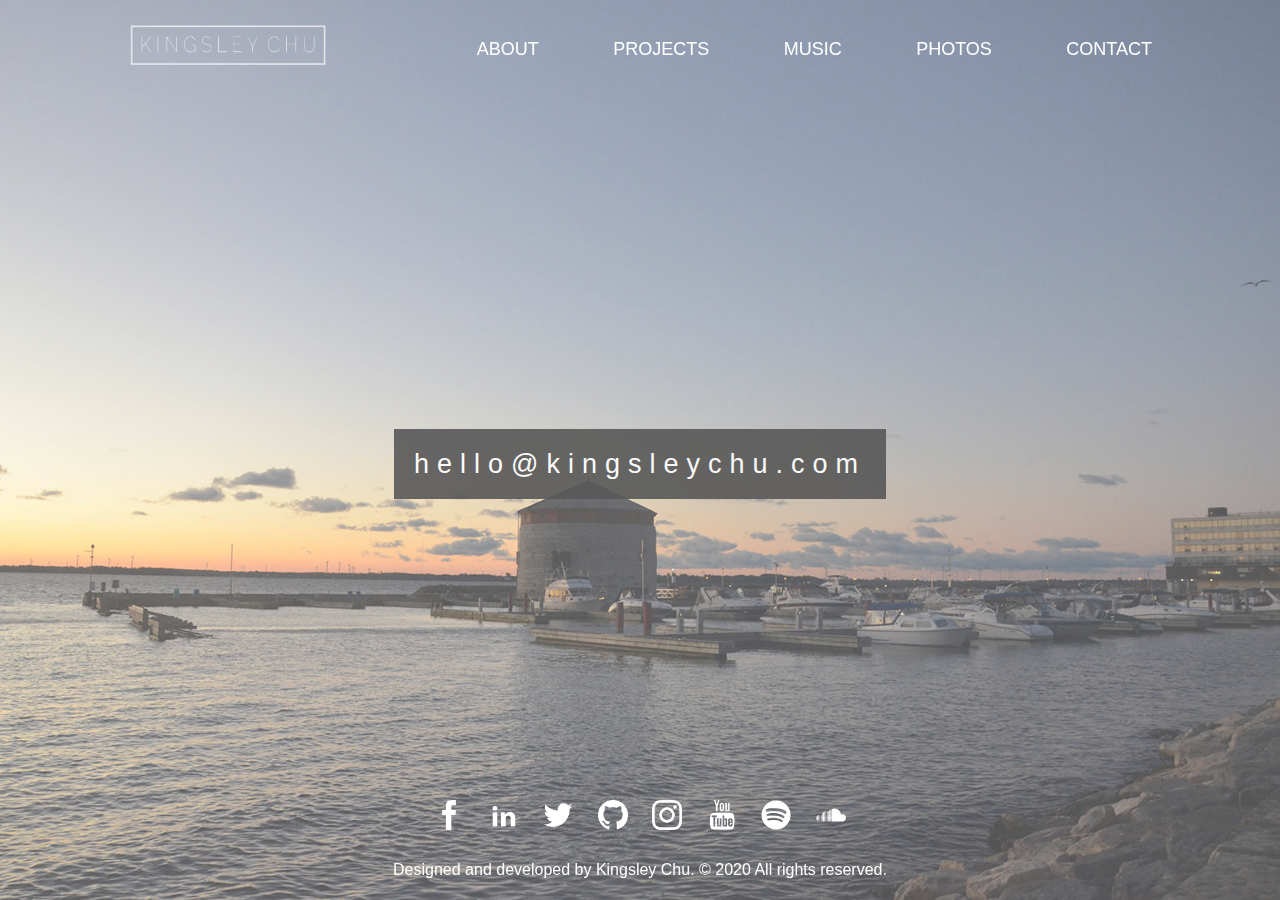
<file: contact.html>
<!DOCTYPE html>
<html lang="en">
<head>
  <meta charset="UTF-8">
  <meta name="viewport" content="width=device-width, initial-scale=1.0">
  <meta http-equiv="X-UA-Compatible" content="ie=edge">
  <title>Contact</title>
  <LINK rel="stylesheet" href="css/style.css">
  <link rel="icon" href="img/favicon.png">    
</head>
<header id="showcase">
  <div class="container">
    <a href="index.html" style="text-decoration:none">
    <img src="img/logo.png" alt="logo" class="logo">
    </a>
    <nav>
      <ul>
        <li><a href="about.html">ABOUT</a></li>
        <li><a href="projects.html">PROJECTS</a></li>
        <li><a href="music.html">MUSIC</a></li>
        <li><a href="photos.html">PHOTOS</a></li>
        <li><a href="contact.html">CONTACT</a></li>
      </ul>
    </nav>
  </div>
</header>
<body>
  <div class="pimg0">
    <div class="ptext">
      <span class="border">
          hello@kingsleychu.com
      </span>
    </div>
    <div class="footerText">
      <div class="footerIcons">
        <a href="https://www.facebook.com/kingsley.chu.7" style="text-decoration:none" target="_blank">
        <img src="img/facebook.png" alt="Facebook" width="30" height="30" border="0">
        </a>
        <a href="https://www.linkedin.com/in/kingsley-c-85b9b490/" style="text-decoration:none" target="_blank">
        <img src="img/linkedin.png" alt="Twitter" width="30" height="30" border="0">
        </a>
        <a href="https://twitter.com/kingsleychuu" style="text-decoration:none" target="_blank">
        <img src="img/twitter.png" alt="Twitter" width="30" height="30" border="0">
        </a>
        <a href="https://github.com/kingsleychuuu" style="text-decoration:none" target="_blank">
        <img src="img/github.png" alt="Soundcloud" width="30" height="30" border="0">
        </a>
        <a href="https://www.instagram.com/kingsleychuu/" style="text-decoration:none" target="_blank">
        <img src="img/insta.png" alt="Instagram" width="30" height="30" border="0">
        </a>
        <a href="https://www.youtube.com/channel/UCWU7lgrCyZLLk75c_JrFOXA?view_as=subscriber" style="text-decoration:none" target="_blank">
        <img src="img/youtube.png" alt="Youtube" width="30" height="30" border="0">
        </a>
        <a href="https://accounts.spotify.com/en-CA/login?continue=https:%2F%2Fwww.spotify.com%2Fca-en%2Flogged-in%2F" style="text-decoration:none" target="_blank">
        <img src="img/spotify.png" alt="Spotify" width="30" height="30" border="0">
        </a>
        <a href="https://soundcloud.com/kingsleychuu" style="text-decoration:none" target="_blank">
        <img src="img/soundcloud.png" alt="Soundcloud" width="30" height="30" border="0">
        </a>
      </div>
      <p>Designed and developed by Kingsley Chu. &#169 2020 All rights reserved.</p>
    </div>
  </div>

</body>
</html>
</file>
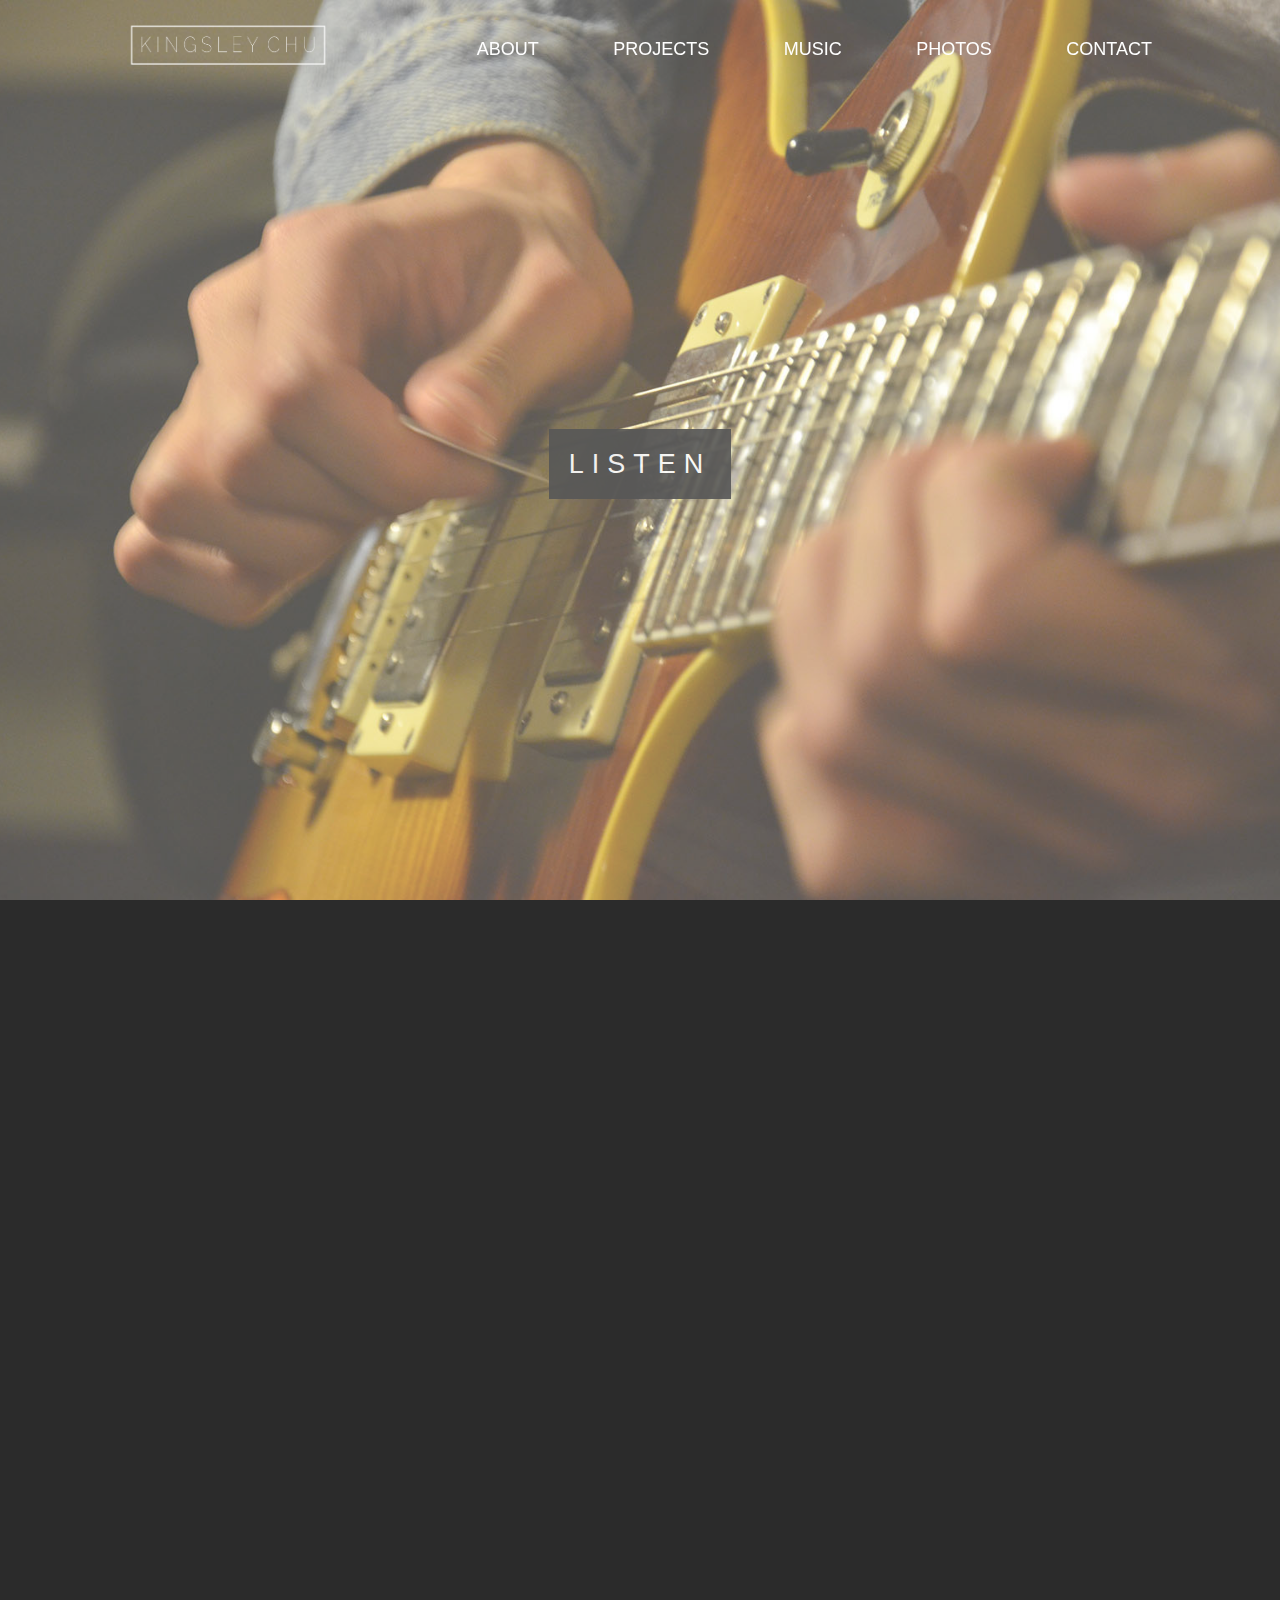
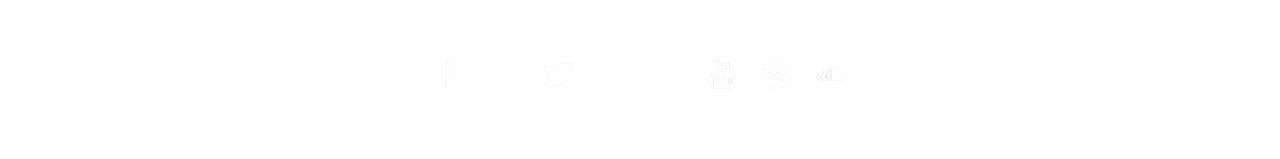
<file: music.html>
<!DOCTYPE html>
<html lang="en">
<head>
  <meta charset="UTF-8">
  <meta name="viewport" content="width=device-width, initial-scale=1.0">
  <meta http-equiv="X-UA-Compatible" content="ie=edge">
  <title>Music</title>
  <LINK rel="stylesheet" href="css/style.css">
  <link rel="icon" href="img/favicon.png">
  <script src="https://ajax.googleapis.com/ajax/libs/jquery/3.2.1/jquery.min.js"></script>
  <script >
  $(window).scroll(function() {
  if ($(this).scrollTop() > 100){
      $('header').addClass("scroll");
    }
    else{
      $('header').removeClass("scroll");
    }
  });
  </script>
</head>
<header id="showcase">
  <div class="container">
    <a href="index.html" style="text-decoration:none">
    <img src="img/logo.png" alt="logo" class="logo">
    </a>
    <nav>
      <ul>
        <li><a href="about.html">ABOUT</a></li>
        <li><a href="projects.html">PROJECTS</a></li>
        <li><a href="music.html">MUSIC</a></li>
        <li><a href="photos.html">PHOTOS</a></li>
        <li><a href="contact.html">CONTACT</a></li>
      </ul>
    </nav>
  </div>
</header>
<body>
  <div class="pimg4">
    <div class="ptext">
      <span class="border">
        LISTEN
      </span>
    </div>
  </div>
  <section class="section section-dark">
    <iframe width="560" height="315" src="https://www.youtube.com/embed/Bi0KZ-ITIZc" frameborder="0" allowfullscreen></iframe>
    <iframe width="560" height="315" src="https://www.youtube.com/embed/dH6KS6HKic0" frameborder="0" allowfullscreen></iframe>
    <iframe width="560" height="315" src="https://www.youtube.com/embed/zqQ38Utl2ec" frameborder="0" allowfullscreen></iframe>
    <iframe width="560" height="315" src="https://www.youtube.com/embed/aqADtRTACHM" frameborder="0" allowfullscreen></iframe>
  </section>
  <div class="pimg4">
    <div class="ptext">
      <span class="border">
        LISTEN
      </span>
    </div>
    <div class="footerText">
      <div class="footerIcons">
        <a href="https://www.facebook.com/kingsley.chu.7" style="text-decoration:none" target="_blank">
        <img src="img/facebook.png" alt="Facebook" width="30" height="30" border="0">
        </a>
        <a href="https://www.linkedin.com/in/kingsley-c-85b9b490/" style="text-decoration:none" target="_blank">
        <img src="img/linkedin.png" alt="Twitter" width="30" height="30" border="0">
        </a>
        <a href="https://twitter.com/kingsleychuu" style="text-decoration:none" target="_blank">
        <img src="img/twitter.png" alt="Twitter" width="30" height="30" border="0">
        </a>
        <a href="https://github.com/kingsleychuuu" style="text-decoration:none" target="_blank">
        <img src="img/github.png" alt="Soundcloud" width="30" height="30" border="0">
        </a>
        <a href="https://www.instagram.com/kingsleychuu/" style="text-decoration:none" target="_blank">
        <img src="img/insta.png" alt="Instagram" width="30" height="30" border="0">
        </a>
        <a href="https://www.youtube.com/channel/UCWU7lgrCyZLLk75c_JrFOXA?view_as=subscriber" style="text-decoration:none" target="_blank">
        <img src="img/youtube.png" alt="Youtube" width="30" height="30" border="0">
        </a>
        <a href="https://accounts.spotify.com/en-CA/login?continue=https:%2F%2Fwww.spotify.com%2Fca-en%2Flogged-in%2F" style="text-decoration:none" target="_blank">
        <img src="img/spotify.png" alt="Spotify" width="30" height="30" border="0">
        </a>
        <a href="https://soundcloud.com/kingsleychuu" style="text-decoration:none" target="_blank">
        <img src="img/soundcloud.png" alt="Soundcloud" width="30" height="30" border="0">
        </a>
      </div>
      <p>Designed and developed by Kingsley Chu. &#169 2020 All rights reserved.</p>
    </div>
  </div>

</body>
</html>
</file>
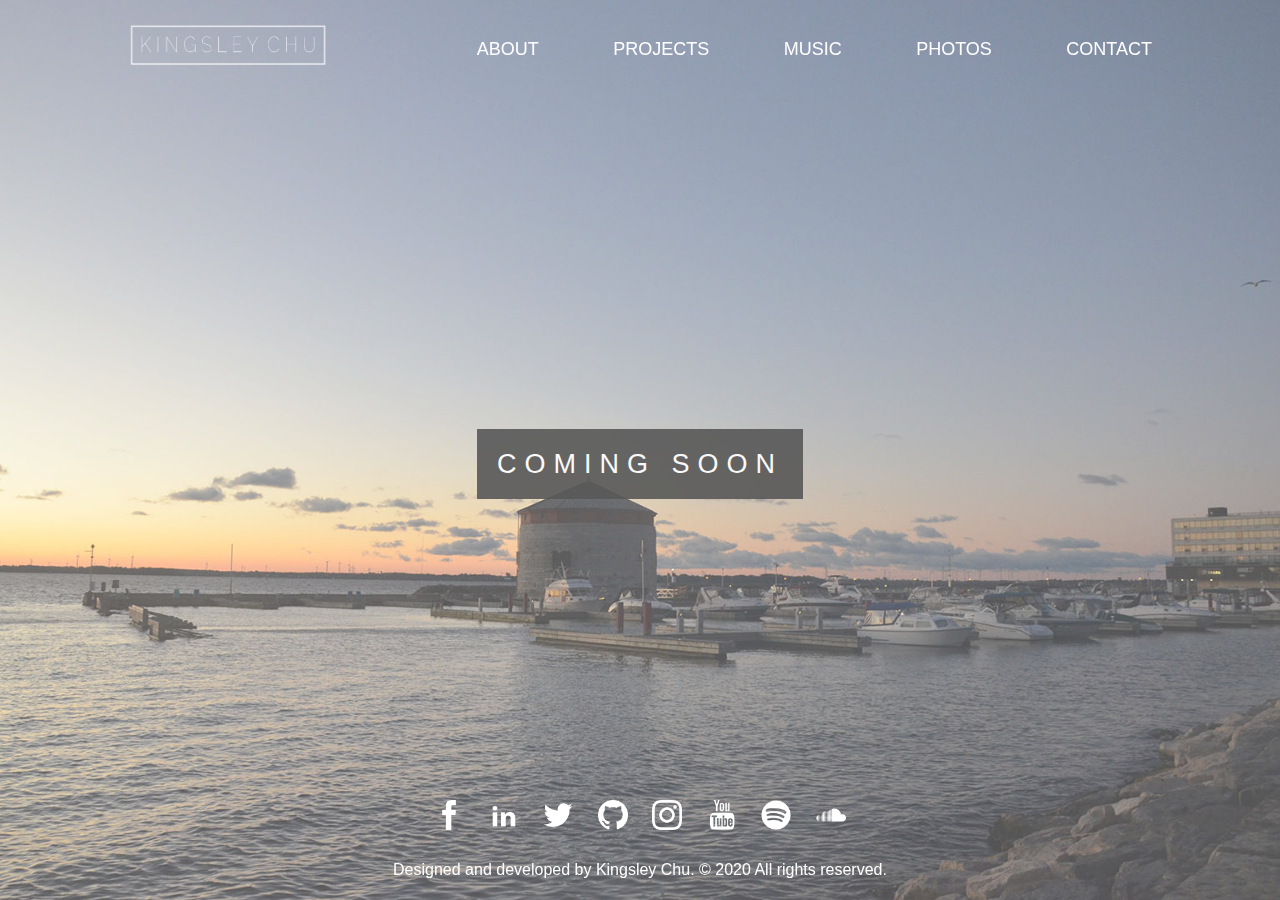
<file: photos.html>
<!DOCTYPE html>
<html lang="en">
<head>
  <meta charset="UTF-8">
  <meta name="viewport" content="width=device-width, initial-scale=1.0">
  <meta http-equiv="X-UA-Compatible" content="ie=edge">
  <title>Photos</title>
  <LINK rel="stylesheet" href="css/style.css">
  <link rel="icon" href="img/favicon.png">
</head>
<header id="showcase">
  <div class="container">
    <a href="index.html" style="text-decoration:none">
    <img src="img/logo.png" alt="logo" class="logo">
    </a>
    <nav>
      <ul>
        <li><a href="about.html">ABOUT</a></li>
        <li><a href="projects.html">PROJECTS</a></li>
        <li><a href="music.html">MUSIC</a></li>
        <li><a href="photos.html">PHOTOS</a></li>
        <li><a href="contact.html">CONTACT</a></li>
      </ul>
    </nav>
  </div>
</header>
<body>
  <div class="pimg0">
    <div class="ptext">
      <span class="border">
        COMING SOON
      </span>
    </div>
    <div class="footerText">
      <div class="footerIcons">
        <a href="https://www.facebook.com/kingsley.chu.7" style="text-decoration:none" target="_blank">
        <img src="img/facebook.png" alt="Facebook" width="30" height="30" border="0">
        </a>
        <a href="https://www.linkedin.com/in/kingsley-c-85b9b490/" style="text-decoration:none" target="_blank">
        <img src="img/linkedin.png" alt="Twitter" width="30" height="30" border="0">
        </a>
        <a href="https://twitter.com/kingsleychuu" style="text-decoration:none" target="_blank">
        <img src="img/twitter.png" alt="Twitter" width="30" height="30" border="0">
        </a>
        <a href="https://github.com/kingsleychuuu" style="text-decoration:none" target="_blank">
        <img src="img/github.png" alt="Soundcloud" width="30" height="30" border="0">
        </a>
        <a href="https://www.instagram.com/kingsleychuu/" style="text-decoration:none" target="_blank">
        <img src="img/insta.png" alt="Instagram" width="30" height="30" border="0">
        </a>
        <a href="https://www.youtube.com/channel/UCWU7lgrCyZLLk75c_JrFOXA?view_as=subscriber" style="text-decoration:none" target="_blank">
        <img src="img/youtube.png" alt="Youtube" width="30" height="30" border="0">
        </a>
        <a href="https://accounts.spotify.com/en-CA/login?continue=https:%2F%2Fwww.spotify.com%2Fca-en%2Flogged-in%2F" style="text-decoration:none" target="_blank">
        <img src="img/spotify.png" alt="Spotify" width="30" height="30" border="0">
        </a>
        <a href="https://soundcloud.com/kingsleychuu" style="text-decoration:none" target="_blank">
        <img src="img/soundcloud.png" alt="Soundcloud" width="30" height="30" border="0">
        </a>
      </div>
      <p>Designed and developed by Kingsley Chu. &#169 2020 All rights reserved.</p>
    </div>
  </div>

</body>
</html>
</file>
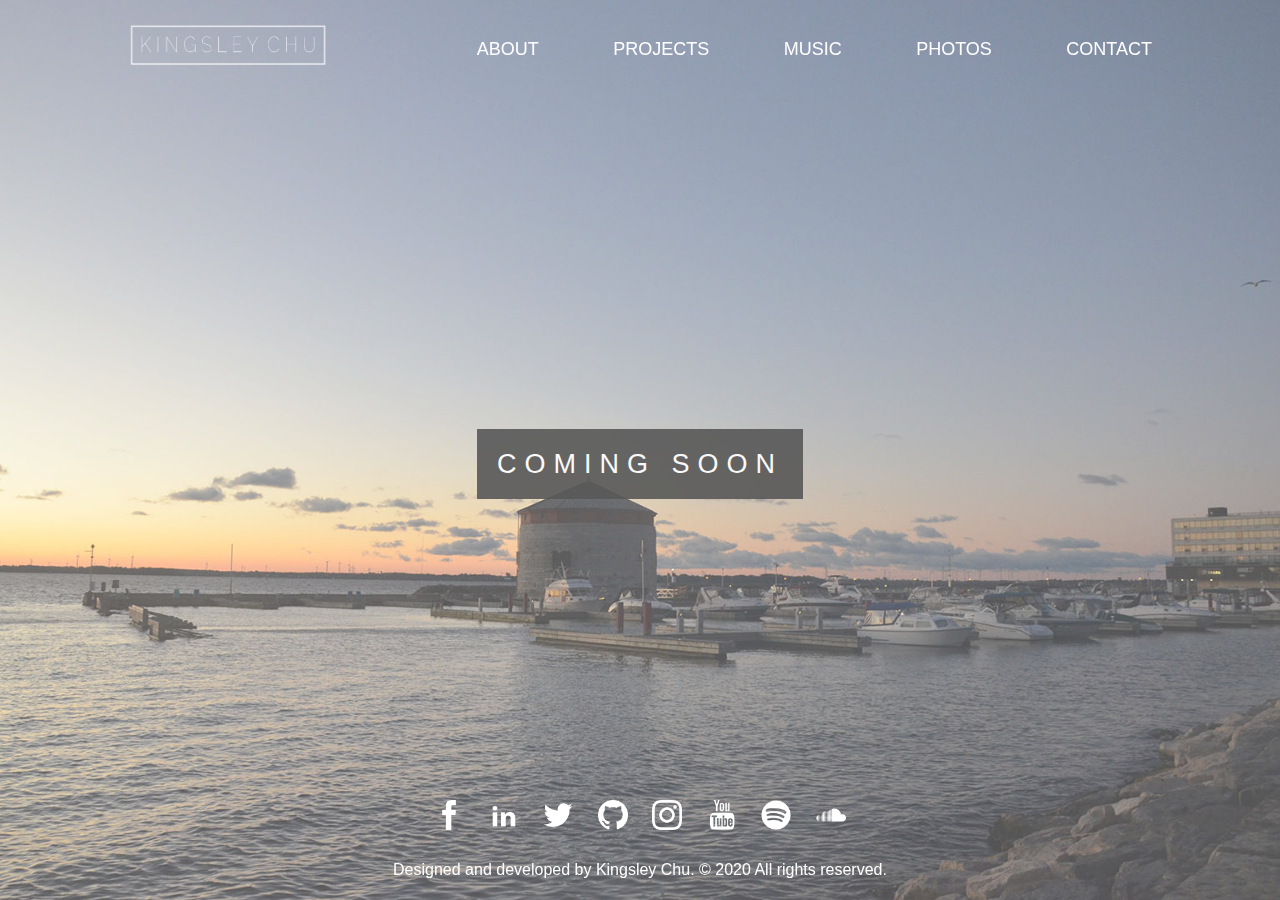
<file: projects.html>
<!DOCTYPE html>
<html lang="en">
<head>
  <meta charset="UTF-8">
  <meta name="viewport" content="width=device-width, initial-scale=1.0">
  <meta http-equiv="X-UA-Compatible" content="ie=edge">
  <title>Projects</title>
  <LINK rel="stylesheet" href="css/style.css">
  <link rel="icon" href="img/favicon.png">
</head>
<header id="showcase">
  <div class="container">
    <a href="index.html" style="text-decoration:none">
    <img src="img/logo.png" alt="logo" class="logo">
    </a>
    <nav>
      <ul>
        <li><a href="about.html">ABOUT</a></li>
        <li><a href="projects.html">PROJECTS</a></li>
        <li><a href="music.html">MUSIC</a></li>
        <li><a href="photos.html">PHOTOS</a></li>
        <li><a href="contact.html">CONTACT</a></li>
      </ul>
    </nav>
  </div>
</header>
<body>
  <div class="pimg0">
    <div class="ptext">
      <span class="border">
        COMING SOON
      </span>
    </div>
    <div class="footerText">
      <div class="footerIcons">
        <a href="https://www.facebook.com/kingsley.chu.7" style="text-decoration:none" target="_blank">
        <img src="img/facebook.png" alt="Facebook" width="30" height="30" border="0">
        </a>
        <a href="https://www.linkedin.com/in/kingsley-c-85b9b490/" style="text-decoration:none" target="_blank">
        <img src="img/linkedin.png" alt="Twitter" width="30" height="30" border="0">
        </a>
        <a href="https://twitter.com/kingsleychuu" style="text-decoration:none" target="_blank">
        <img src="img/twitter.png" alt="Twitter" width="30" height="30" border="0">
        </a>
        <a href="https://github.com/kingsleychuuu" style="text-decoration:none" target="_blank">
        <img src="img/github.png" alt="Soundcloud" width="30" height="30" border="0">
        </a>
        <a href="https://www.instagram.com/kingsleychuu/" style="text-decoration:none" target="_blank">
        <img src="img/insta.png" alt="Instagram" width="30" height="30" border="0">
        </a>
        <a href="https://www.youtube.com/channel/UCWU7lgrCyZLLk75c_JrFOXA?view_as=subscriber" style="text-decoration:none" target="_blank">
        <img src="img/youtube.png" alt="Youtube" width="30" height="30" border="0">
        </a>
        <a href="https://accounts.spotify.com/en-CA/login?continue=https:%2F%2Fwww.spotify.com%2Fca-en%2Flogged-in%2F" style="text-decoration:none" target="_blank">
        <img src="img/spotify.png" alt="Spotify" width="30" height="30" border="0">
        </a>
        <a href="https://soundcloud.com/kingsleychuu" style="text-decoration:none" target="_blank">
        <img src="img/soundcloud.png" alt="Soundcloud" width="30" height="30" border="0">
        </a>
      </div>
      <p>Designed and developed by Kingsley Chu. &#169 2020 All rights reserved.</p>
    </div>
  </div>

</body>
</html>
</file>
<file: css/style.css>
body, html {
  height:100%;
  margin: 0;
  font-size: 16px;
  font-family: "Lato", sans-serif;
  line-height: 1.8em;
  font-weight: 400;
  color: #666;
}

.container {
  width: 80%;
  margin: 0 auto;

}

header {
  transition: all ease-in-out 400ms;
}

header::after{
  content: '';
  display: table;
  clear: both;
}

.logo {
  margin-top: 20px;
  margin-bottom: 20px;
  float: left;
  width: 200px;
}

nav {
  float: right;
  margin-top: 10px;
}

.resume-container a{
  border: 1px solid #2b2b2b;
  border-radius: 10px;
  color: #2b2b2b;
  padding: 10px 40px;
  transition: all ease-in-out 400ms;
}

.resume-container a:hover{
  background: rgb(71,211,211);
  color: white;
  border: none;
  transition: all ease-in-out 400ms;
}

.scroll{
  background: #2b2b2b;
  transition: all ease-in-out 400ms;
}

nav ul {
  margin: 0;
  padding: 0;
  list-style: none;
}

nav li {
  display: inline-block;
  margin-left: 70px;
  padding-top: 25px;
  position: relative;
}

nav a {
  color: #ffffff;
  text-decoration: none;
  text-transform: uppercase;
  font-size: 18px;
}

nav a:hover{
  color: rgba(71, 211, 211, 1);
  font-weight:200;
}

nav a:hover::after {
  background: rgba(71, 211, 211, 1);
}

nav a::after {
  content: '';
  display: block;
  height: 5px;
  width: 100%;
  border-radius: 5px;
  background: rgba(71, 211, 211, 0);
  position: absolute;
  bottom: -10px;
  transition: all ease-in-out 400ms;
}

header{
  height: 12%;
  width: 100%;
  z-index: 1001;
  position: fixed;
}

.video-container {
  opacity: 0.7;
  position: absolute;
  top: 0;
  bottom: 0;
  width: 100%;
  height: 100%;
  overflow: hidden;
}

.video-container video {
  /* Make video to at least 100% wide and tall */
  min-width: 100%;
  min-height: 100%;

  /* Setting width & height to auto prevents the browser from stretching or squishing the video */
  width: auto;
  height: auto;

  /* Center the video */
  position: absolute;
  top: 50%;
  left: 50%;
  transform: translate(-50%,-50%);
}

.pimg0{
  background-image: url('../img/img0.jpg');
  min-height: 100%;
}

.pimg1{
  background-image: url('../img/img1.jpg');
  min-height: 100%;
}

.pimg2{
  background-image: url('../img/img2.jpg');
  min-height: 80%;
}

.pimg3{
  background-image: url('../img/img3.jpg');
  min-height: 80%;
}

.pimg4{
  background-image: url('../img/img4.jpg');
  min-height: 100%;
}

.pimg0, .pimg1, .pimg2, .pimg3, .pimg4{
  position: relative;
  opacity: 0.70;
  background-position: center;
  background-size: cover;
  background-repeat: no-repeat;
  background-attachment: fixed;
  z-index: 999;
}

.box-container div img {
  width: 100%;
}

.box-container div{
  font-size: 14px;
  vertical-align: top;
  width: 30%;
  text-align: left;
  margin: 0 10px;
  top: 0;
}

iframe{
  margin: 20px 100px;
  display: inline-block;
}

.box-second-container{
  display: flex;
}

.box-second-container div img{
  height: 100px;
  width: 100px;
}

.box-second-container div{
  font-size: 18px;
  vertical-align: top;
  flex: 1;
  width: 20%;
  text-align: center;
  padding: 20px;
  margin: 0 10px;
  top: 0;
  background: #fff;
  border: 1.5px solid #d3d3d3;
}

.section{
  text-align: center;
  padding: 50px 80px;
}

.section-light{
  background-color: #f4f4f4;
  color: #666;
}

.section-dark{
  background-color: #2b2b2b;
  color: #fff;
}

.ptext{
  position:absolute;
  top:50%;
  width: 100%;
  text-align: center;
  color: #000;
  font-size: 27px;
  letter-spacing: 8px;
}

.ptext .border{
  background-color: #111;
  opacity: 0.9;
  color:#fff;
  padding: 20px;
}

.ptext .border.trans{
  background-color: transparent;
}

@media(max-width:568px){
  .pimg1, .pimg2, .pimg3 {
    background-attachment: scroll;
  }
}

.footerIcons a {
  margin: 0 10px;
}

.footerIcons {
  visibility: hidden;
}

.footerIcons > * {
  visibility: visible;
}

.footerIcons > * {
  transition: opacity 150ms linear 100ms, transform 150ms ease-in-out 100ms;
}

.footerIcons:hover > * {
  opacity: 0.4;
}

.footerIcons > *:hover {
  opacity: 1;
  transition-delay: 0ms, 0ms;
}

.footerText{
  height: 10%;
  width: 100%;
  text-align: center;
  position: absolute;
  bottom: 10px;
  color: #fff;
}
</file>
